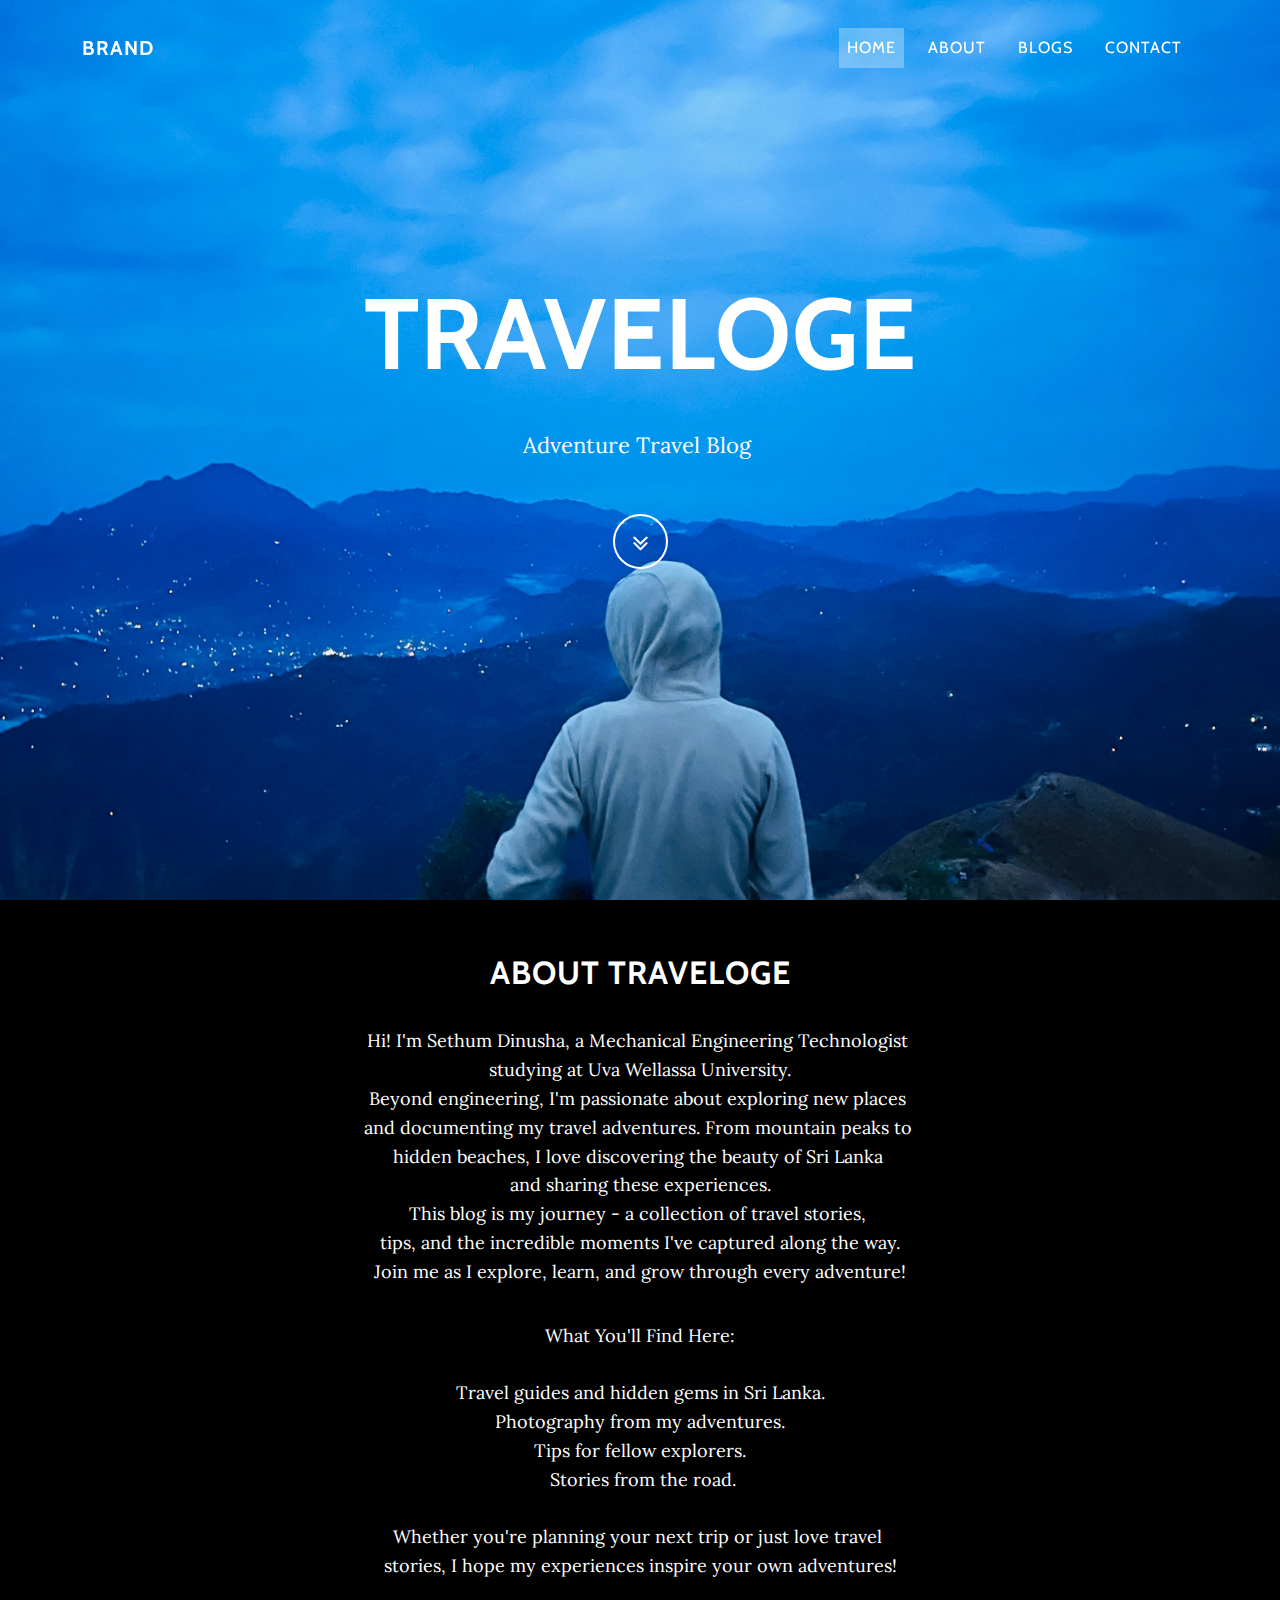
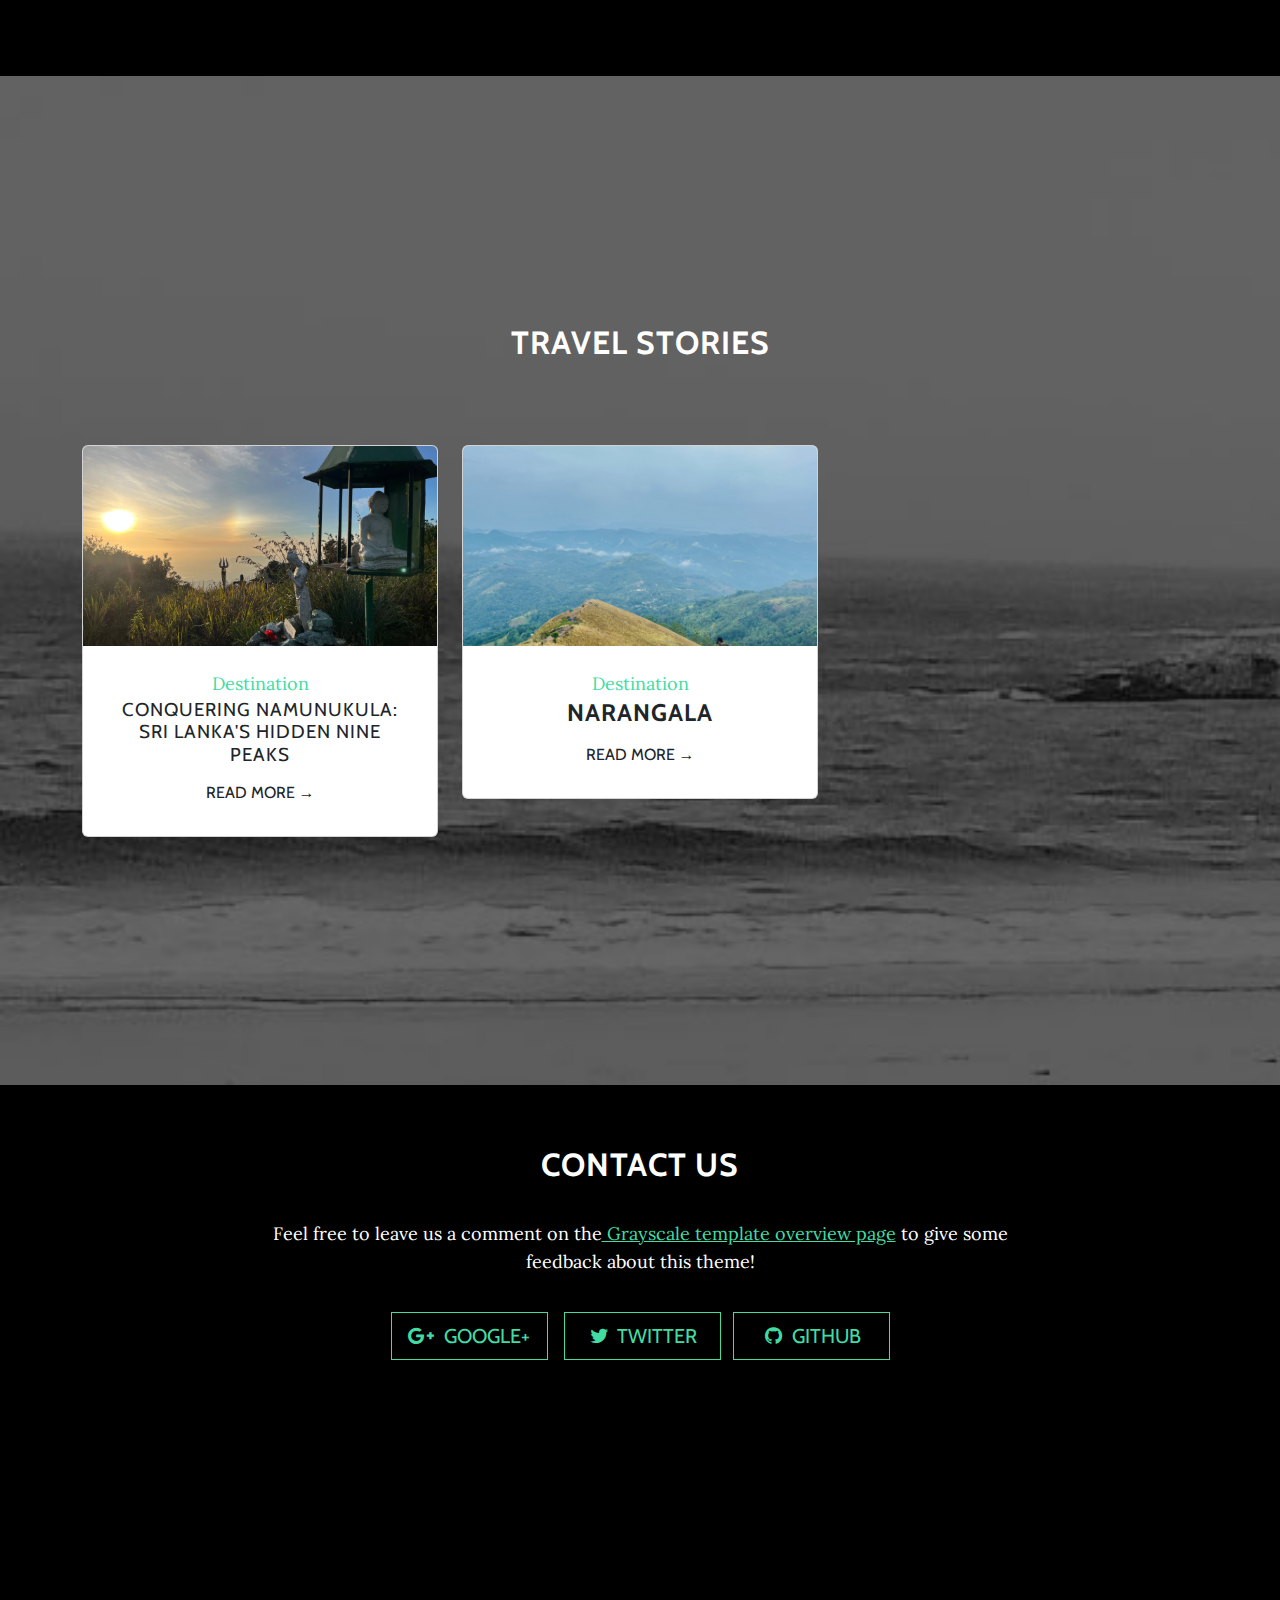
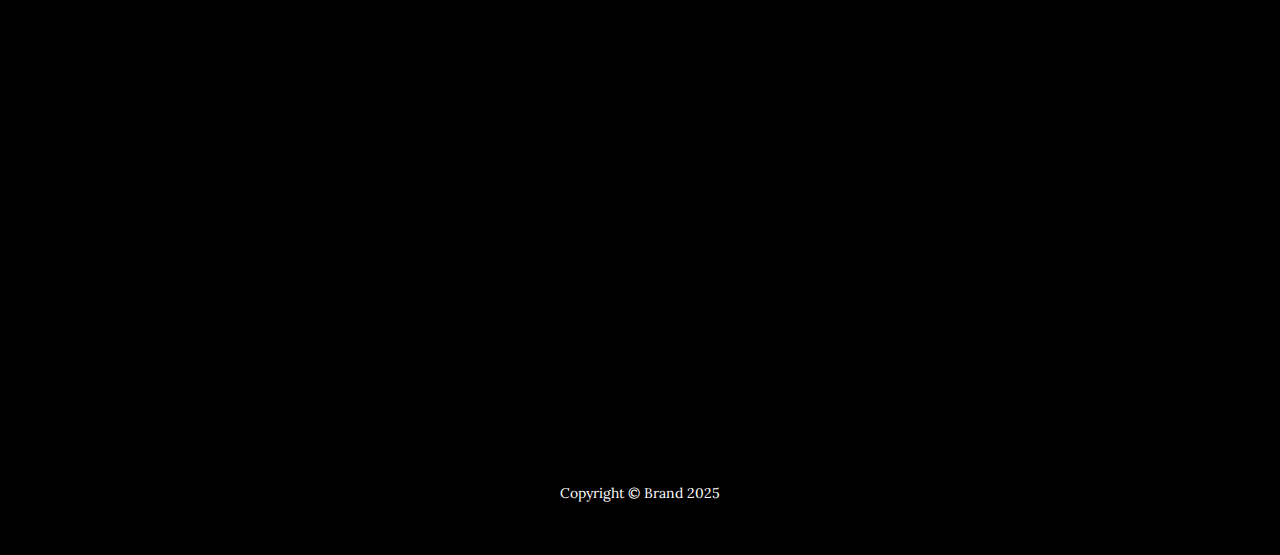
<file: index.html>
<!DOCTYPE html>
<html data-bs-theme="light" lang="en">

<head>
    <meta charset="utf-8">
    <meta name="viewport" content="width=device-width, initial-scale=1.0, shrink-to-fit=no">
    <title>Home - Brand</title>
    <link rel="stylesheet" href="assets/bootstrap/css/bootstrap.min.css">
    <link rel="stylesheet" href="https://fonts.googleapis.com/css?family=Lora:400,700,400italic,700italic&amp;display=swap">
    <link rel="stylesheet" href="https://fonts.googleapis.com/css?family=Cabin:700&amp;display=swap">
    <link rel="stylesheet" href="assets/fonts/font-awesome.min.css">
    <link rel="stylesheet" href="assets/css/bss-overrides.css">
</head>

<body id="page-top" data-bs-spy="scroll" data-bs-target="#mainNav" data-bs-offset="77">
    <nav class="navbar navbar-expand-md fixed-top" id="mainNav">
        <div class="container"><a class="navbar-brand" href="#">Brand</a><button data-bs-toggle="collapse" class="navbar-toggler" data-bs-target="#navbarResponsive" type="button" aria-controls="navbarResponsive" aria-expanded="false" aria-label="Toggle navigation" value="Menu"><i class="fa fa-bars"></i></button>
            <div class="collapse navbar-collapse" id="navbarResponsive">
                <ul class="navbar-nav ms-auto">
                    <li class="nav-item nav-link"><a class="nav-link active" href="index.html">Home</a></li>
                    <li class="nav-item nav-link"><a class="nav-link active" href="#about">About</a></li>
                    <li class="nav-item nav-link"><a class="nav-link" href="#download">Blogs</a></li>
                    <li class="nav-item nav-link"><a class="nav-link" href="#contact">contact</a></li>
                </ul>
            </div>
        </div>
    </nav>
    <header class="mb-0 mb-sm-0 pb-sm-9 masthead" style="padding-top: 86px;margin-bottom: 37px;padding-bottom: 92px;padding-right: 0px;background: url(&quot;assets/img/IMG_6428.jpg&quot;) center / cover no-repeat;">
        <div class="intro-body">
            <div class="container">
                <div class="row">
                    <div class="col-lg-8 mx-auto">
                        <h1 class="brand-heading">Traveloge</h1>
                        <p class="intro-text">Adventure Travel Blog&nbsp;</p><a class="btn btn-link btn-circle" role="button" href="#about"><i class="fa fa-angle-double-down"></i></a>
                    </div>
                </div>
            </div>
        </div>
    </header>
    <section class="text-center content-section" id="about" style="margin-top: -49px;margin-bottom: -83px;padding-top: 103px;">
        <div class="container">
            <div class="row">
                <div class="col-lg-8 mx-auto">
                    <h2>About Traveloge</h2>
                    <p style="text-align: center;">Hi! I'm Sethum Dinusha, a Mechanical Engineering Technologist&nbsp;<br>studying at Uva Wellassa University.<br>Beyond engineering, I'm passionate about exploring new places&nbsp;<br>and documenting my travel adventures. From mountain peaks to&nbsp;<br>hidden beaches, I love discovering the beauty of Sri Lanka&nbsp;<br>and sharing these experiences.<br>This blog is my journey - a collection of travel stories,&nbsp;<br>tips, and the incredible moments I've captured along the way.<br>Join me as I explore, learn, and grow through every adventure!</p>
                    <p>What You'll Find Here:<br><br>Travel guides and hidden gems in Sri Lanka.<br>Photography from my adventures.<br>Tips for fellow explorers.<br>&nbsp;Stories from the road.<br><br>Whether you're planning your next trip or just love travel&nbsp;<br>stories, I hope my experiences inspire your own adventures!</p>
                </div>
            </div>
        </div>
    </section>
    <section class="text-center download-section content-section" id="download" style="background-image: url('assets/img/downloads-bg.jpg');margin: -141px 0px -142px;margin-top: -140px;margin-bottom: -139px;">
        <div class="container py-4 py-xl-5">
            <div class="row mb-5">
                <div class="col-md-8 col-xl-6 text-center mx-auto">
                    <h2>Travel Stories</h2>
                </div>
            </div>
            <div class="row gy-4 row-cols-1 row-cols-md-2 row-cols-xl-3">
                <div class="col">
                    <div class="card"><img class="object-fit-cover card-img-top w-100 d-block" style="height: 200px;" src="assets/img/IMG_7687.jpg">
                        <div class="card-body p-4">
                            <p class="text-primary mb-0 card-text">Destination</p>
                            <h4 class="card-title" style="font-size: 18.7px;"><span style="font-weight: normal !important;">Conquering Namunukula: Sri Lanka's Hidden Nine Peaks</span></h4><a class="btn btn-primary-outline" role="button" href="namunukula.html">Read More →</a>
                        </div>
                    </div>
                </div>
                <div class="col">
                    <div class="card"><img class="object-fit-cover card-img-top w-100 d-block" style="height: 200px;" src="assets/img/IMG_7091.jpg">
                        <div class="card-body p-4">
                            <p class="text-primary mb-0 card-text">Destination</p>
                            <h4 class="card-title">Narangala</h4>
                            <div class="d-flex">
                                <div></div>
                            </div><a class="btn btn-primary-outline" href="#" role="button">Read More &rarr;</a>
                        </div>
                    </div>
                </div>
                <div class="col"></div>
            </div>
        </div>
    </section>
    <section class="text-center content-section" id="contact">
        <div class="container">
            <div class="row">
                <div class="col-lg-8 mx-auto">
                    <h2>Contact us</h2>
                    <p>Feel free to leave us a comment on the<a href="#">&nbsp;Grayscale template overview page</a>&nbsp;to give some feedback about this theme!</p>
                    <ul class="list-inline banner-social-buttons">
                        <li class="list-inline-item">&nbsp;<button class="btn btn-primary btn-lg btn-default" type="button"><i class="fa fa-google-plus fa-fw"></i><span>&nbsp; Google+</span></button></li>
                        <li class="list-inline-item">&nbsp;<button class="btn btn-primary btn-lg btn-default" type="button"><i class="fa fa-twitter fa-fw"></i><span>&nbsp;Twitter</span></button></li>
                        <li class="list-inline-item">&nbsp;<button class="btn btn-primary btn-lg btn-default" type="button"><i class="fa fa-github fa-fw"></i><span>&nbsp;github</span></button></li>
                    </ul>
                </div>
            </div>
        </div>
    </section>
    <div><iframe allowfullscreen="" frameborder="0" src="https://cdn.bootstrapstudio.io/placeholders/map.html" width="100%" height="450"></iframe></div>
    <footer>
        <div class="container text-center">
            <p>Copyright ©&nbsp;Brand 2025</p>
        </div>
    </footer>
    <script src="assets/bootstrap/js/bootstrap.min.js"></script>
    <script src="assets/js/grayscale.js"></script>
</body>

</html>
</file>
<file: assets/css/bss-overrides.css>
.mx-auto {
  margin-right: auto !important;
  margin-left: auto !important;
}

.mb-0 {
  margin-bottom: 0 !important;
}

.mb-5 {
  margin-bottom: 3rem !important;
}

.ms-auto {
  margin-left: auto !important;
}

.p-4 {
  padding: 1.5rem !important;
}

.py-4 {
  padding-top: 1.5rem !important;
  padding-bottom: 1.5rem !important;
}

@media (min-width: 576px) {
  .mb-sm-0 {
    margin-bottom: 0rem !important;
  }
}

@media (min-width: 576px) {
  .pb-sm-9 {
    padding-bottom: 9rem !important;
  }
}

@media (min-width: 1200px) {
  .py-xl-5 {
    padding-top: 3rem !important;
    padding-bottom: 3rem !important;
  }
}
</file>
